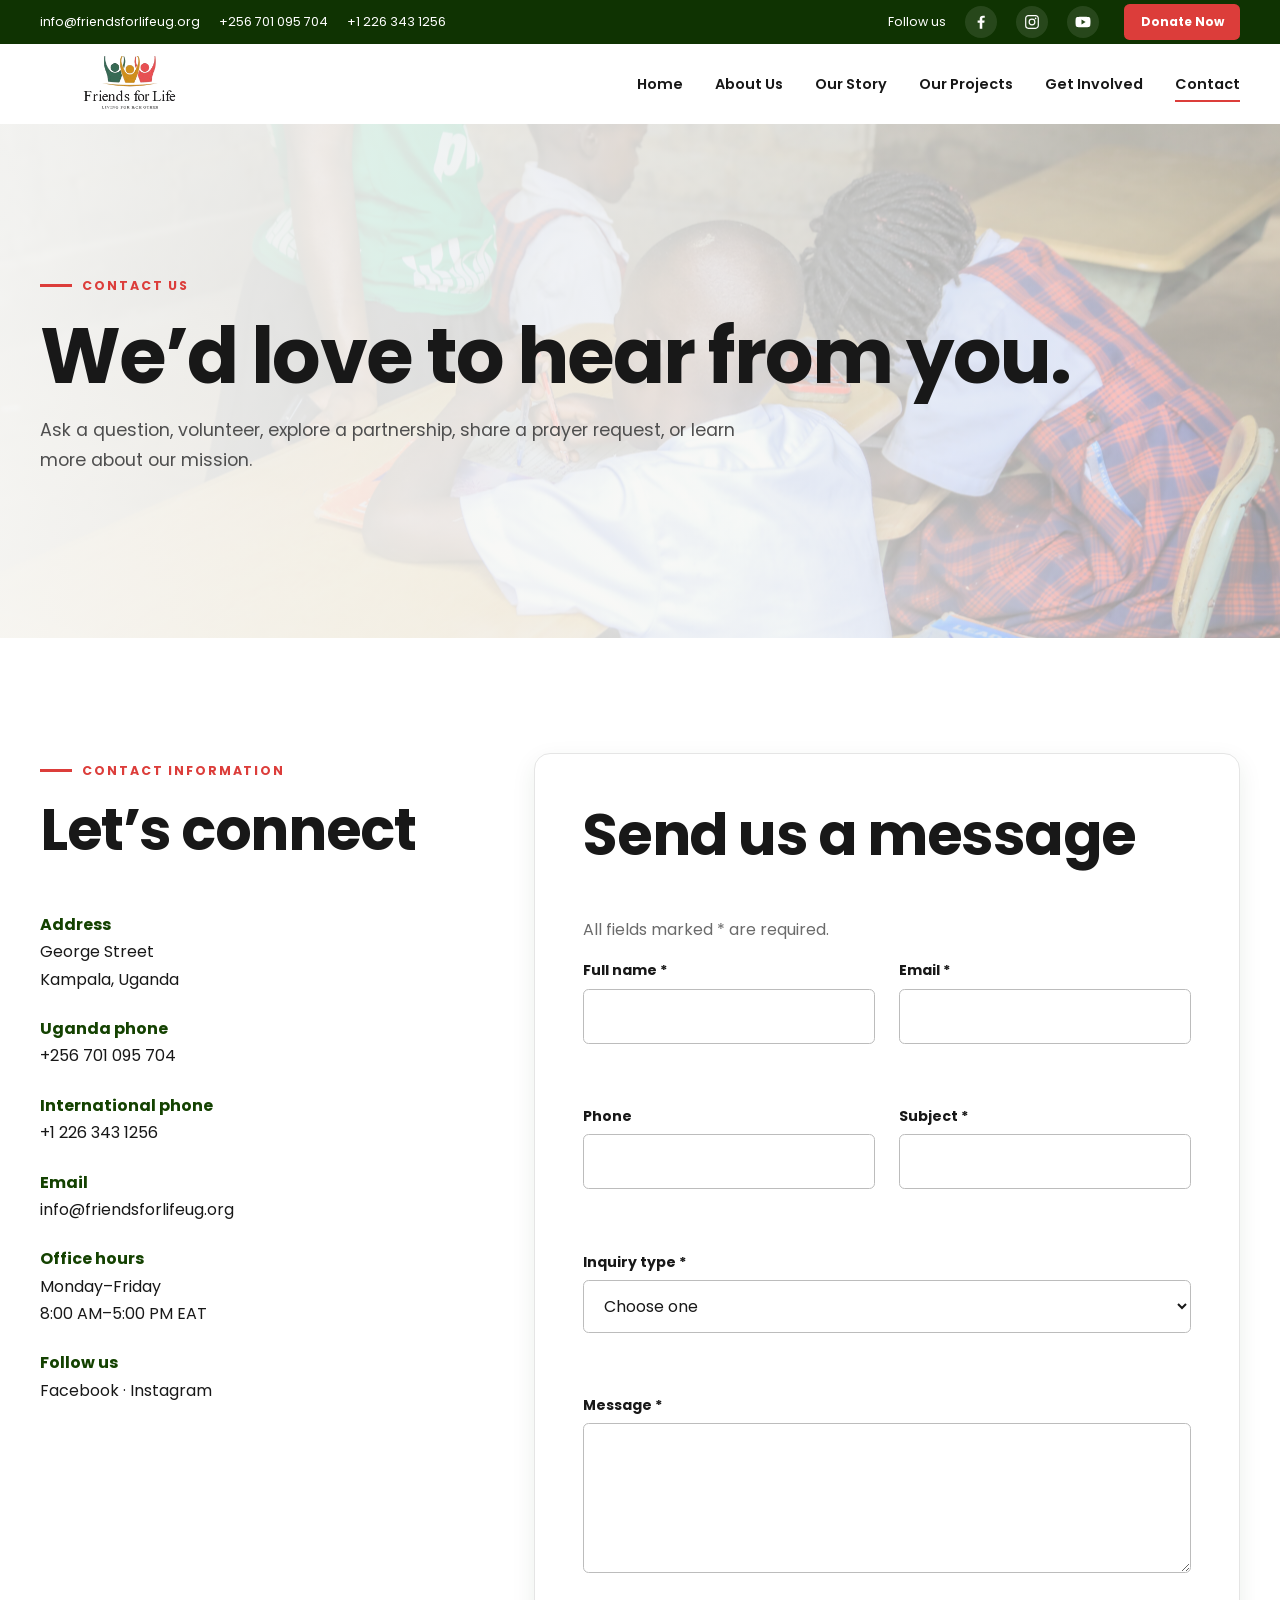
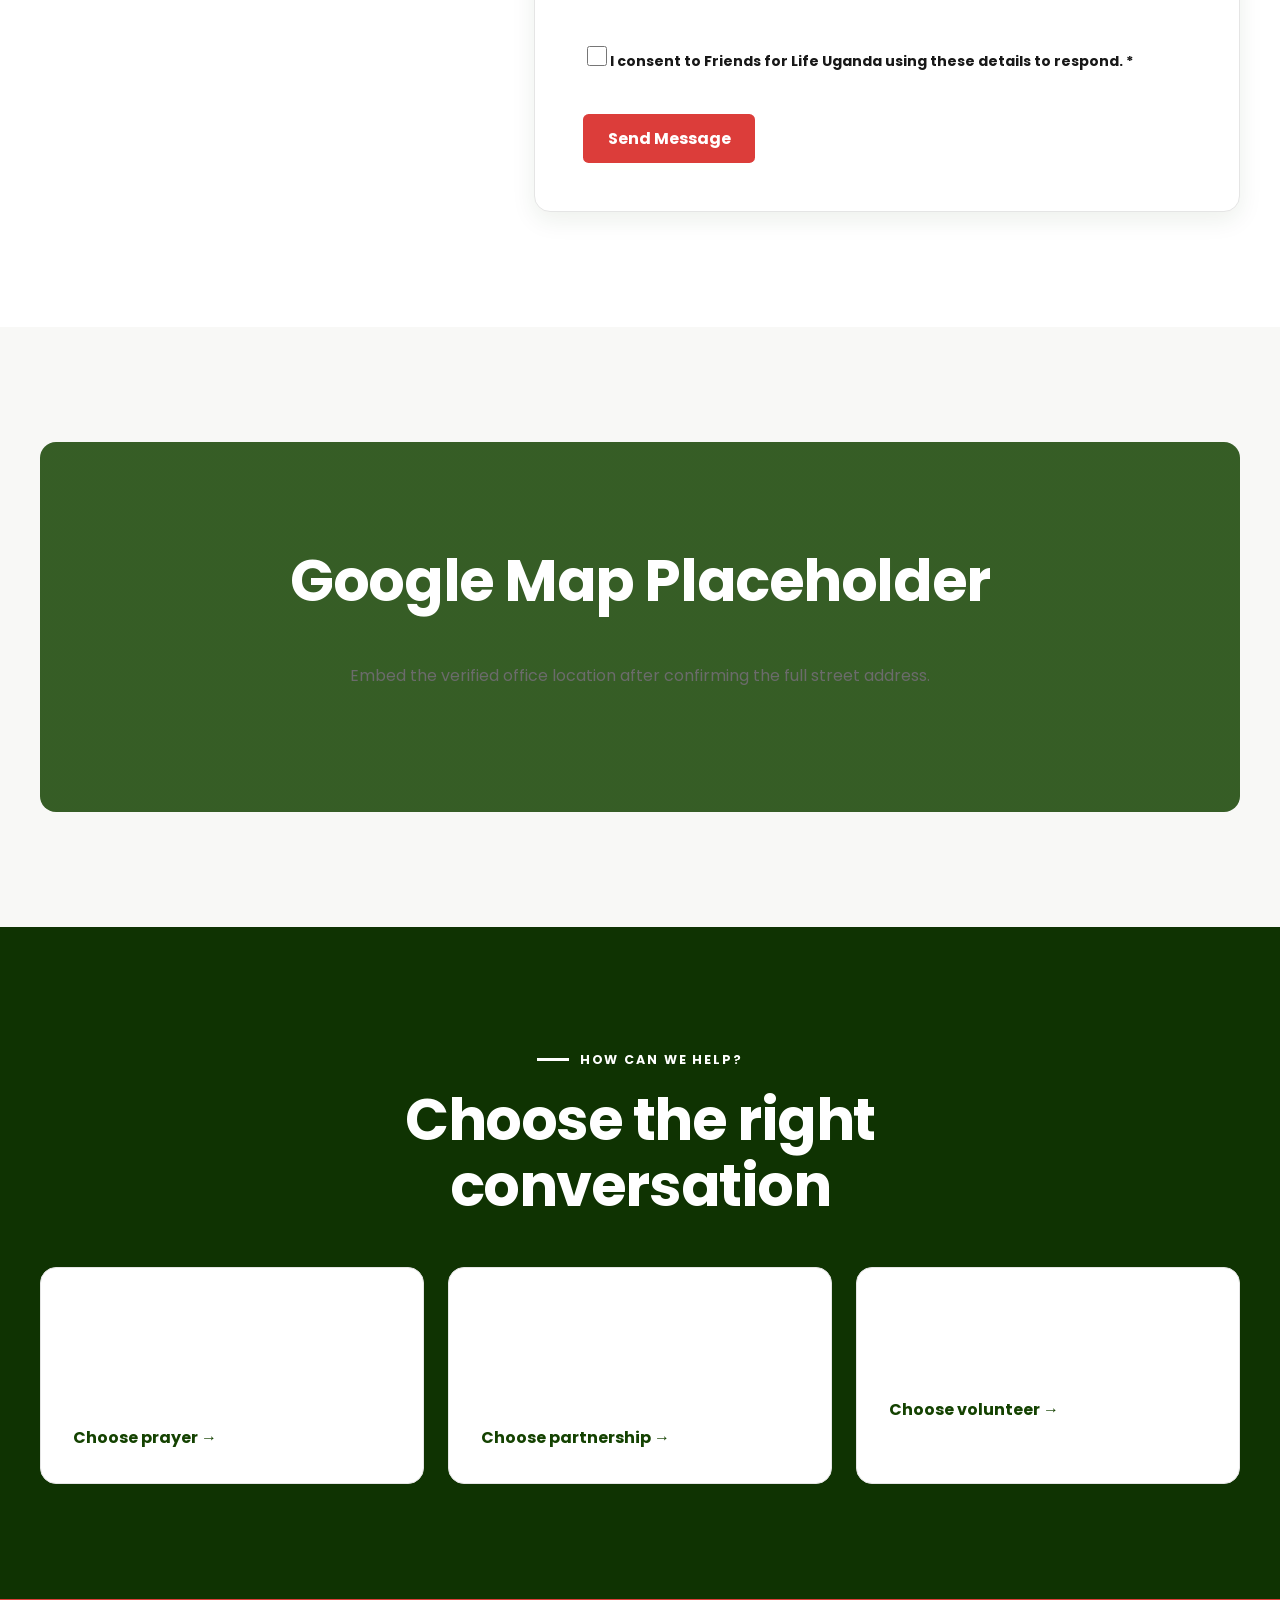
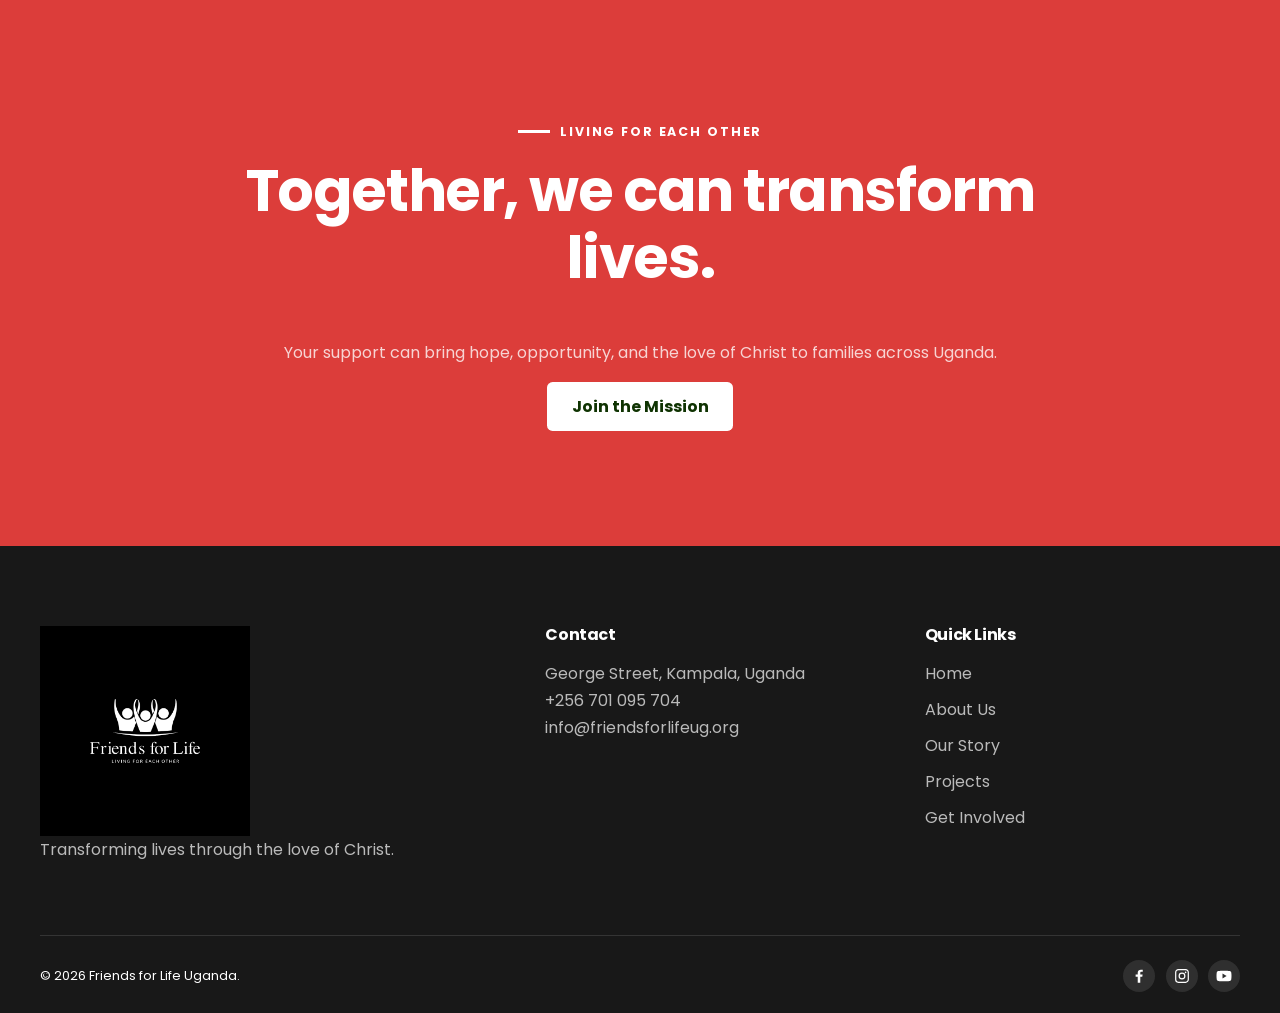
<file: contact.html>
<!doctype html>
<html lang="en">
  <head>
    <meta charset="utf-8" />
    <meta name="viewport" content="width=device-width,initial-scale=1" />
    <meta
      name="description"
      content="Contact Friends for Life Uganda in Kampala about volunteering, partnership, prayer, sponsorship, or giving."
    />
    <title>Contact Us | Friends for Life Uganda</title>
    <link rel="preconnect" href="https://fonts.googleapis.com" />
    <link rel="preconnect" href="https://fonts.gstatic.com" crossorigin />
    <link
      href="https://fonts.googleapis.com/css2?family=Poppins:wght@400;500;600;700;800&display=swap"
      rel="stylesheet"
    />
    <link rel="stylesheet" href="assets/css/variables.css" />
    <link rel="stylesheet" href="assets/css/base.css" />
    <link rel="stylesheet" href="assets/css/components.css" />
    <link rel="stylesheet" href="assets/css/pages.css" />
    <link rel="stylesheet" href="assets/css/responsive.css" />
    <script src="assets/js/navigation.js" defer></script>
    <script src="assets/js/animations.js" defer></script>
    <script src="assets/js/forms.js" defer></script>
    <script src="assets/js/main.js" defer></script>
  </head>
  <body data-page="contact">
    <a class="skip-link" href="#main-content">Skip to main content</a>
    <!-- Header Component -->
    <div class="topbar">
      <div class="container topbar__inner">
        <div class="topbar__contacts">
          <a href="mailto:info@friendsforlifeug.org"
            >info@friendsforlifeug.org</a
          ><a href="tel:+256701095704">+256 701 095 704</a
          ><a href="tel:+12263431256">+1 226 343 1256</a>
        </div>
        <div class="topbar__social">
          <span>Follow us</span
          ><a
            class="social-icon"
            href="https://facebook.com/"
            aria-label="Facebook (placeholder link)"
            ><img
              src="assets/icons/facebook.svg"
              alt=""
              width="18"
              height="18" /></a
          ><a
            class="social-icon"
            href="https://instagram.com/"
            aria-label="Instagram (placeholder link)"
            ><img
              src="assets/icons/instagram.svg"
              alt=""
              width="18"
              height="18" /></a
          ><a
            class="social-icon"
            href="https://youtube.com/"
            aria-label="YouTube (placeholder link)"
            ><img
              src="assets/icons/youtube.svg"
              alt=""
              width="18"
              height="18" /></a
          ><a class="btn btn--red" href="get-involved.html#give">Donate Now</a>
        </div>
      </div>
    </div>
    <header class="site-header">
      <nav class="container nav" aria-label="Primary navigation">
        <a class="logo" href="index.html"
          ><img
            class="logo__image"
            src="assets/images/logo%20ffl.png"
            alt="Friends for Life Uganda" /></a
        ><button
          class="nav-toggle"
          type="button"
          aria-expanded="false"
          aria-controls="primary-menu"
          aria-label="Open menu"
        >
          <span></span><span></span><span></span>
        </button>
        <div class="nav__menu" id="primary-menu">
          <ul class="nav__list">
            <li>
              <a class="nav__link" data-nav="home" href="index.html">Home</a>
            </li>
            <li>
              <a class="nav__link" data-nav="about" href="about.html"
                >About Us</a
              >
            </li>
            <li>
              <a class="nav__link" data-nav="stories" href="our-story.html"
                >Our Story</a
              >
            </li>
            <li>
              <a class="nav__link" data-nav="projects" href="projects.html"
                >Our Projects</a
              >
            </li>
            <li>
              <a
                class="nav__link"
                data-nav="get-involved"
                href="get-involved.html"
                >Get Involved</a
              >
            </li>
            <li>
              <a class="nav__link" data-nav="contact" href="contact.html"
                >Contact</a
              >
            </li>
          </ul>
        </div>
      </nav>
    </header>
    <main id="main-content">
      <section class="page-hero">
        <div class="container">
          <span class="eyebrow">Contact Us</span>
          <h1>We’d love to hear from you.</h1>
          <p>
            Ask a question, volunteer, explore a partnership, share a prayer
            request, or learn more about our mission.
          </p>
        </div>
      </section>
      <section class="section">
        <div class="container grid contact-grid">
          <aside>
            <span class="eyebrow">Contact Information</span>
            <h2>Let’s connect</h2>
            <ul class="contact-list">
              <li>
                <strong>Address</strong>George Street<br />Kampala, Uganda
              </li>
              <li>
                <strong>Uganda phone</strong
                ><a href="tel:+256701095704">+256 701 095 704</a>
              </li>
              <li>
                <strong>International phone</strong
                ><a href="tel:+12263431256">+1 226 343 1256</a>
              </li>
              <li>
                <strong>Email</strong
                ><a href="mailto:info@friendsforlifeug.org"
                  >info@friendsforlifeug.org</a
                >
              </li>
              <li>
                <strong>Office hours</strong>Monday–Friday<br />8:00 AM–5:00 PM
                EAT
              </li>
              <li>
                <strong>Follow us</strong
                ><a href="https://facebook.com/">Facebook</a> ·
                <a href="https://instagram.com/">Instagram</a>
              </li>
            </ul>
          </aside>
          <form class="form" data-validated-form novalidate>
            <h2>Send us a message</h2>
            <p>All fields marked * are required.</p>
            <div class="grid form__grid">
              <div class="form__field">
                <label for="name">Full name *</label
                ><input id="name" name="name" autocomplete="name" required />
                <p class="form__error" data-error-for="name"></p>
              </div>
              <div class="form__field">
                <label for="email">Email *</label
                ><input
                  id="email"
                  name="email"
                  type="email"
                  autocomplete="email"
                  required
                />
                <p class="form__error" data-error-for="email"></p>
              </div>
              <div class="form__field">
                <label for="phone">Phone</label
                ><input id="phone" name="phone" type="tel" autocomplete="tel" />
                <p class="form__error" data-error-for="phone"></p>
              </div>
              <div class="form__field">
                <label for="subject">Subject *</label
                ><input id="subject" name="subject" required />
                <p class="form__error" data-error-for="subject"></p>
              </div>
              <div class="form__field form__field--full">
                <label for="inquiry-type">Inquiry type *</label
                ><select id="inquiry-type" name="type" required>
                  <option value="">Choose one</option>
                  <option value="general">General question</option>
                  <option value="prayer">Prayer request</option>
                  <option value="partnership">Partnership inquiry</option>
                  <option value="volunteer">Volunteer inquiry</option>
                  <option value="donation">Donation or sponsorship</option>
                </select>
                <p class="form__error" data-error-for="inquiry-type"></p>
              </div>
              <div class="form__field form__field--full">
                <label for="message">Message *</label
                ><textarea
                  id="message"
                  name="message"
                  required
                  minlength="10"
                ></textarea>
                <p class="form__error" data-error-for="message"></p>
              </div>
              <div class="form__field form__field--full">
                <label class="form__check" for="consent"
                  ><input
                    id="consent"
                    name="consent"
                    type="checkbox"
                    required
                  /><span
                    >I consent to Friends for Life Uganda using these details to
                    respond. *</span
                  ></label
                >
                <p class="form__error" data-error-for="consent"></p>
              </div>
            </div>
            <button class="btn btn--red" type="submit">Send Message</button>
            <div class="form__status" role="status" tabindex="-1">
              Thank you. Your message passed validation. This prototype does not
              send data; connect a secure WordPress form before launch.
            </div>
          </form>
        </div>
      </section>
      <section class="section section--soft">
        <div class="container">
          <div class="map-placeholder">
            <div>
              <h2>Google Map Placeholder</h2>
              <p>
                Embed the verified office location after confirming the full
                street address.
              </p>
            </div>
          </div>
        </div>
      </section>
      <section class="section section--green">
        <div class="container">
          <div class="section-heading section-heading--center">
            <span class="eyebrow">How Can We Help?</span>
            <h2>Choose the right conversation</h2>
          </div>
          <div class="grid cta-grid">
            <article class="info-card">
              <h3>Prayer Request</h3>
              <p>Share a confidential prayer need with our team.</p>
              <a class="card__link" href="?type=prayer">Choose prayer →</a>
            </article>
            <article class="info-card">
              <h3>Partnership Inquiry</h3>
              <p>Explore church, corporate, or development partnership.</p>
              <a class="card__link" href="?type=partnership"
                >Choose partnership →</a
              >
            </article>
            <article class="info-card">
              <h3>Volunteer Inquiry</h3>
              <p>Tell us how you would like to serve.</p>
              <a class="card__link" href="?type=volunteer"
                >Choose volunteer →</a
              >
            </article>
          </div>
        </div>
      </section>
      <section class="section section--red">
        <div class="container center-cta">
          <span class="eyebrow">Living for Each Other</span>
          <h2>Together, we can transform lives.</h2>
          <p>
            Your support can bring hope, opportunity, and the love of Christ to
            families across Uganda.
          </p>
          <a class="btn btn--white" href="get-involved.html"
            >Join the Mission</a
          >
        </div>
      </section>
    </main>
    <!-- Footer Component -->
    <footer class="footer">
      <div class="container">
        <div class="grid footer__grid">
          <div>
            <a class="logo footer__logo" href="index.html"
              ><img
                class="logo__image footer__logo-image"
                src="assets/images/FFL%20Logo-7.png"
                alt="Friends for Life Uganda"
            /></a>
            <p>Transforming lives through the love of Christ.</p>
          </div>
          <div>
            <h3>Contact</h3>
            <p>
              George Street, Kampala, Uganda<br /><a href="tel:+256701095704"
                >+256 701 095 704</a
              ><br /><a href="mailto:info@friendsforlifeug.org"
                >info@friendsforlifeug.org</a
              >
            </p>
          </div>
          <div>
            <h3>Quick Links</h3>
            <ul class="footer__links">
              <li><a href="index.html">Home</a></li>
              <li><a href="about.html">About Us</a></li>
              <li><a href="our-story.html">Our Story</a></li>
              <li><a href="projects.html">Projects</a></li>
              <li><a href="get-involved.html">Get Involved</a></li>
            </ul>
          </div>
        </div>
        <div class="footer__bottom">
          <span
            >© <span data-current-year></span> Friends for Life Uganda.</span
          >
          <div class="footer__social" aria-label="Social media links">
            <a
              class="social-icon"
              href="https://facebook.com/"
              aria-label="Facebook (placeholder link)"
              ><img
                src="assets/icons/facebook.svg"
                alt=""
                width="18"
                height="18"
            /></a>
            <a
              class="social-icon"
              href="https://instagram.com/"
              aria-label="Instagram (placeholder link)"
              ><img
                src="assets/icons/instagram.svg"
                alt=""
                width="18"
                height="18"
            /></a>
            <a
              class="social-icon"
              href="https://youtube.com/"
              aria-label="YouTube (placeholder link)"
              ><img
                src="assets/icons/youtube.svg"
                alt=""
                width="18"
                height="18"
            /></a>
          </div>
        </div>
      </div>
    </footer>
    <button class="back-to-top" type="button" aria-label="Back to top">
      ↑
    </button>
  </body>
</html>
</file>
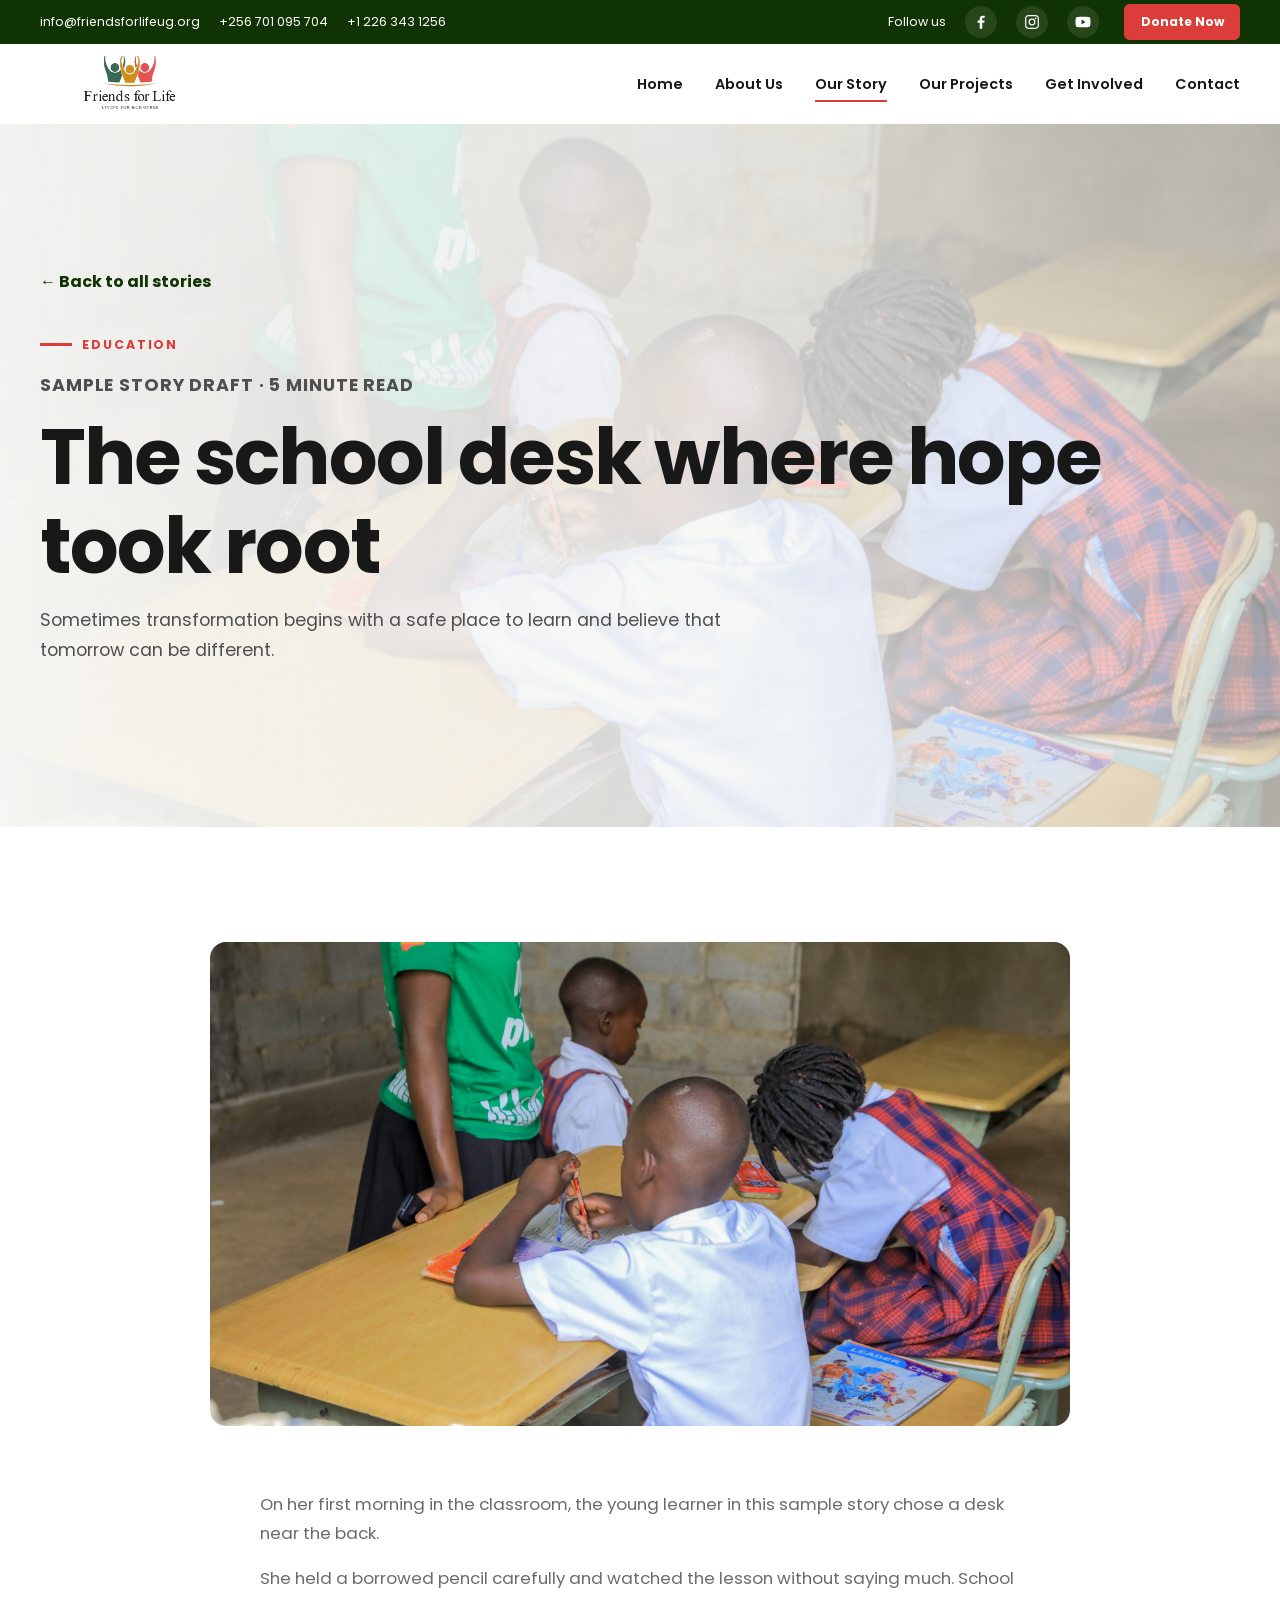
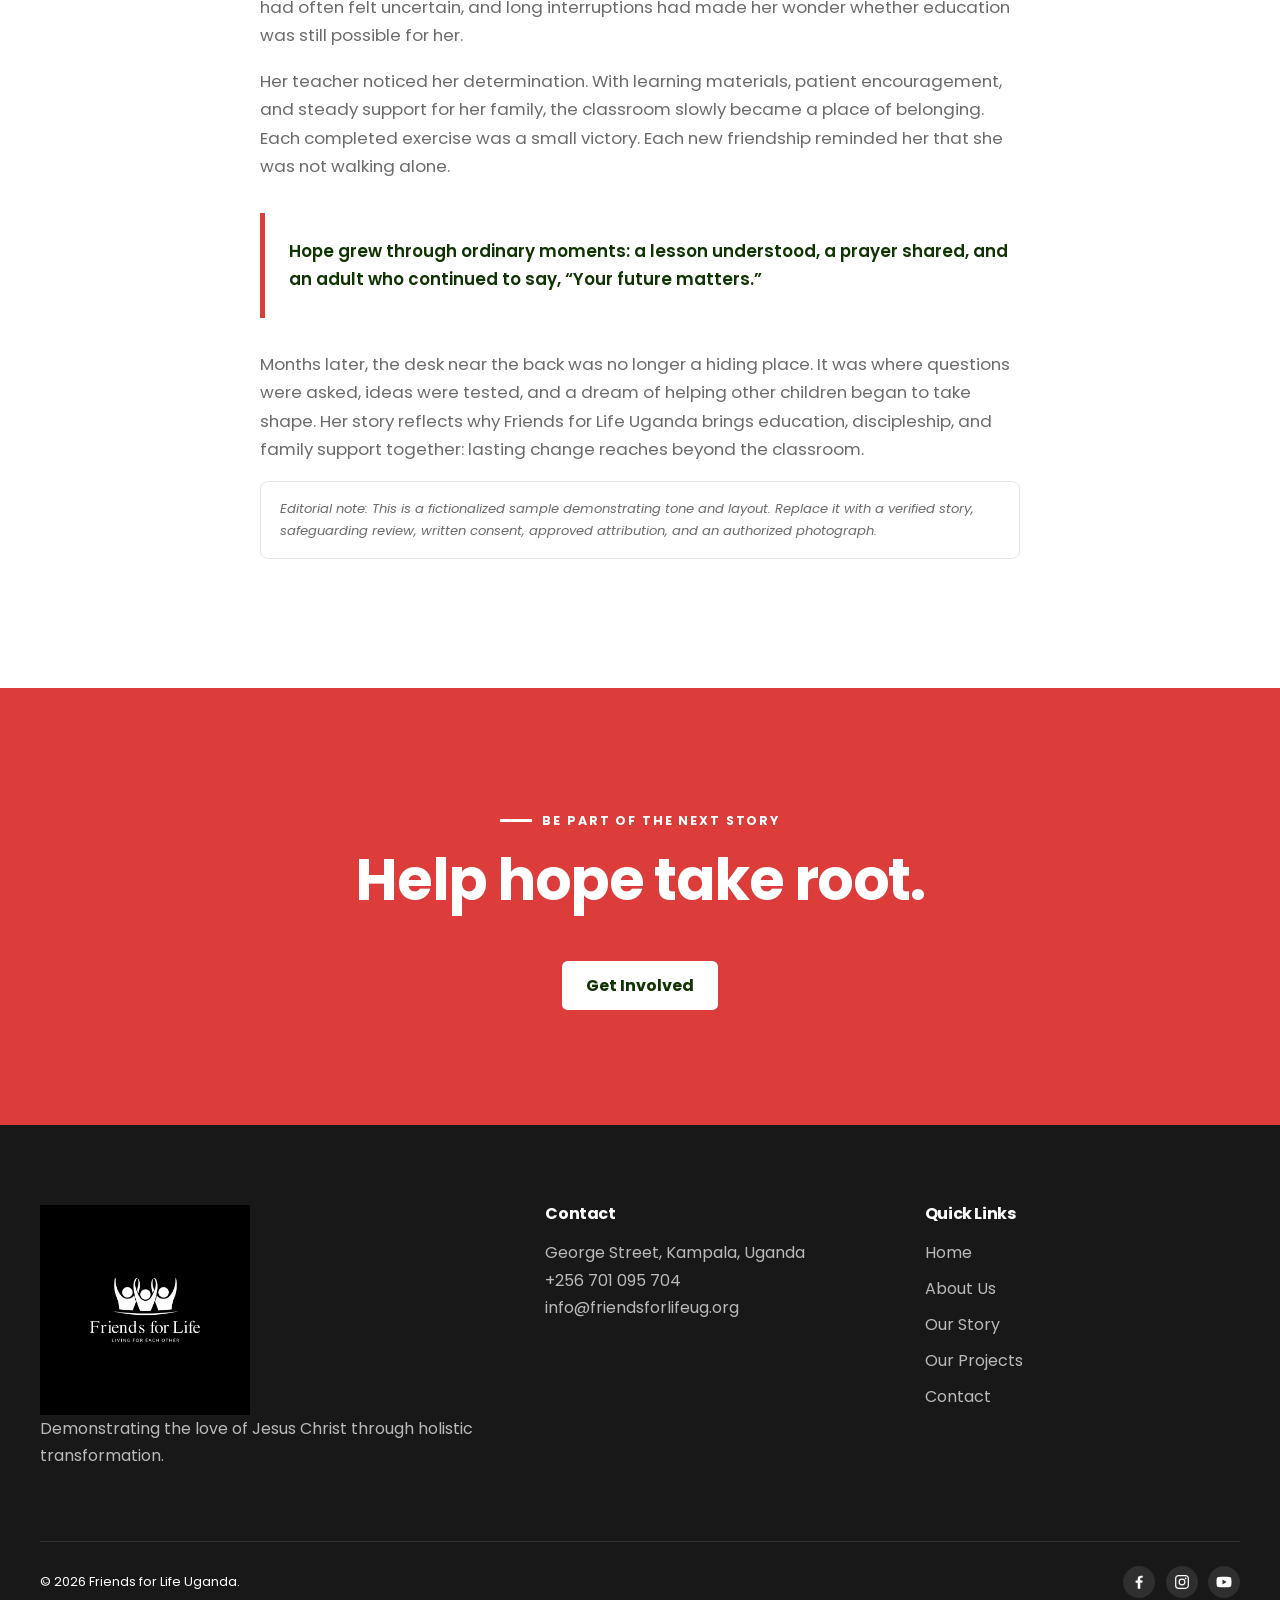
<file: story-school-desk.html>
<!doctype html>
<html lang="en">
  <head>
    <meta charset="utf-8" />
    <meta name="viewport" content="width=device-width,initial-scale=1" />
    <meta
      name="description"
      content="A sample Friends for Life Uganda story about education, encouragement, and hope."
    />
    <title>
      The School Desk Where Hope Took Root | Friends for Life Uganda
    </title>
    <link rel="preconnect" href="https://fonts.googleapis.com" />
    <link rel="preconnect" href="https://fonts.gstatic.com" crossorigin />
    <link
      href="https://fonts.googleapis.com/css2?family=Poppins:wght@400;500;600;700;800&display=swap"
      rel="stylesheet"
    />
    <link rel="stylesheet" href="assets/css/variables.css" />
    <link rel="stylesheet" href="assets/css/base.css" />
    <link rel="stylesheet" href="assets/css/components.css" />
    <link rel="stylesheet" href="assets/css/pages.css" />
    <link rel="stylesheet" href="assets/css/responsive.css" />
    <script src="assets/js/navigation.js" defer></script>
    <script src="assets/js/animations.js" defer></script>
    <script src="assets/js/main.js" defer></script>
  </head>
  <body data-page="stories">
    <a class="skip-link" href="#main-content">Skip to main content</a>
    <!-- Header Component -->
    <div class="topbar">
      <div class="container topbar__inner">
        <div class="topbar__contacts">
          <a href="mailto:info@friendsforlifeug.org"
            >info@friendsforlifeug.org</a
          ><a href="tel:+256701095704">+256 701 095 704</a
          ><a href="tel:+12263431256">+1 226 343 1256</a>
        </div>
        <div class="topbar__social">
          <span>Follow us</span
          ><a
            class="social-icon"
            href="https://facebook.com/"
            aria-label="Facebook (placeholder link)"
            ><img
              src="assets/icons/facebook.svg"
              alt=""
              width="18"
              height="18" /></a
          ><a
            class="social-icon"
            href="https://instagram.com/"
            aria-label="Instagram (placeholder link)"
            ><img
              src="assets/icons/instagram.svg"
              alt=""
              width="18"
              height="18" /></a
          ><a
            class="social-icon"
            href="https://youtube.com/"
            aria-label="YouTube (placeholder link)"
            ><img
              src="assets/icons/youtube.svg"
              alt=""
              width="18"
              height="18" /></a
          ><a class="btn btn--red" href="get-involved.html#give">Donate Now</a>
        </div>
      </div>
    </div>
    <header class="site-header">
      <nav class="container nav" aria-label="Primary navigation">
        <a class="logo" href="index.html"
          ><img
            class="logo__image"
            src="assets/images/logo%20ffl.png"
            alt="Friends for Life Uganda" /></a
        ><button
          class="nav-toggle"
          type="button"
          aria-expanded="false"
          aria-controls="primary-menu"
          aria-label="Open menu"
        >
          <span></span><span></span><span></span>
        </button>
        <div class="nav__menu" id="primary-menu">
          <ul class="nav__list">
            <li>
              <a class="nav__link" data-nav="home" href="index.html">Home</a>
            </li>
            <li>
              <a class="nav__link" data-nav="about" href="about.html"
                >About Us</a
              >
            </li>
            <li>
              <a class="nav__link" data-nav="stories" href="our-story.html"
                >Our Story</a
              >
            </li>
            <li>
              <a class="nav__link" data-nav="projects" href="projects.html"
                >Our Projects</a
              >
            </li>
            <li>
              <a
                class="nav__link"
                data-nav="get-involved"
                href="get-involved.html"
                >Get Involved</a
              >
            </li>
            <li>
              <a class="nav__link" data-nav="contact" href="contact.html"
                >Contact</a
              >
            </li>
          </ul>
        </div>
      </nav>
    </header>
    <main id="main-content">
      <article>
        <header class="page-hero story-post-hero">
          <div class="container">
            <a class="story-post-hero__back" href="our-story.html"
              >← Back to all stories</a
            ><span class="eyebrow">Education</span>
            <p class="blog-card__meta">Sample story draft · 5 minute read</p>
            <h1>The school desk where hope took root</h1>
            <p>
              Sometimes transformation begins with a safe place to learn and
              believe that tomorrow can be different.
            </p>
          </div>
        </header>
        <div class="section">
          <div class="container story-post">
            <img
              class="story-post__image"
              src="assets/images/hero%20sample.jpg"
              alt="Children learning together in a classroom"
              width="1920"
              height="1280"
            />
            <div class="story-article__body">
              <p class="lead">
                On her first morning in the classroom, the young learner in this
                sample story chose a desk near the back.
              </p>
              <p>
                She held a borrowed pencil carefully and watched the lesson
                without saying much. School had often felt uncertain, and long
                interruptions had made her wonder whether education was still
                possible for her.
              </p>
              <p>
                Her teacher noticed her determination. With learning materials,
                patient encouragement, and steady support for her family, the
                classroom slowly became a place of belonging. Each completed
                exercise was a small victory. Each new friendship reminded her
                that she was not walking alone.
              </p>
              <blockquote>
                Hope grew through ordinary moments: a lesson understood, a
                prayer shared, and an adult who continued to say, “Your future
                matters.”
              </blockquote>
              <p>
                Months later, the desk near the back was no longer a hiding
                place. It was where questions were asked, ideas were tested, and
                a dream of helping other children began to take shape. Her story
                reflects why Friends for Life Uganda brings education,
                discipleship, and family support together: lasting change
                reaches beyond the classroom.
              </p>
              <p class="story-article__notice">
                Editorial note: This is a fictionalized sample demonstrating
                tone and layout. Replace it with a verified story, safeguarding
                review, written consent, approved attribution, and an authorized
                photograph.
              </p>
            </div>
          </div>
        </div>
      </article>
      <section class="section section--red">
        <div class="container center-cta">
          <span class="eyebrow">Be Part of the Next Story</span>
          <h2>Help hope take root.</h2>
          <a class="btn btn--white" href="get-involved.html">Get Involved</a>
        </div>
      </section>
    </main>
    <!-- Footer Component -->
    <footer class="footer">
      <div class="container">
        <div class="grid footer__grid">
          <div>
            <a class="logo footer__logo" href="index.html"
              ><img
                class="logo__image footer__logo-image"
                src="assets/images/FFL%20Logo-7.png"
                alt="Friends for Life Uganda"
            /></a>
            <p>
              Demonstrating the love of Jesus Christ through holistic
              transformation.
            </p>
          </div>
          <div>
            <h3>Contact</h3>
            <p>
              George Street, Kampala, Uganda<br /><a href="tel:+256701095704"
                >+256 701 095 704</a
              ><br /><a href="mailto:info@friendsforlifeug.org"
                >info@friendsforlifeug.org</a
              >
            </p>
          </div>
          <div>
            <h3>Quick Links</h3>
            <ul class="footer__links">
              <li><a href="index.html">Home</a></li>
              <li><a href="about.html">About Us</a></li>
              <li><a href="our-story.html">Our Story</a></li>
              <li><a href="projects.html">Our Projects</a></li>
              <li><a href="contact.html">Contact</a></li>
            </ul>
          </div>
        </div>
        <div class="footer__bottom">
          <span
            >© <span data-current-year></span> Friends for Life Uganda.</span
          >
          <div class="footer__social" aria-label="Social media links">
            <a
              class="social-icon"
              href="https://facebook.com/"
              aria-label="Facebook"
              ><img
                src="assets/icons/facebook.svg"
                alt=""
                width="18"
                height="18" /></a
            ><a
              class="social-icon"
              href="https://instagram.com/"
              aria-label="Instagram"
              ><img
                src="assets/icons/instagram.svg"
                alt=""
                width="18"
                height="18" /></a
            ><a
              class="social-icon"
              href="https://youtube.com/"
              aria-label="YouTube"
              ><img
                src="assets/icons/youtube.svg"
                alt=""
                width="18"
                height="18"
            /></a>
          </div>
        </div>
      </div>
    </footer>
    <button class="back-to-top" type="button" aria-label="Back to top">
      ↑
    </button>
  </body>
</html>
</file>
<file: assets/css/variables.css>
:root {
  --green: #144201;
  --green-dark: #0f3302;
  --red: #dc3d3a;
  --red-dark: #c72f2c;
  --charcoal: #181818;
  --charcoal-soft: #202020;
  --white: #fff;
  --gray-50: #f8f8f6;
  --gray-500: #6b6b6b;
  --border: #e5e5e5;
  --shadow-sm: 0 8px 24px rgb(20 66 1 / 8%);
  --shadow-lg: 0 20px 60px rgb(0 0 0 / 16%);
  --radius-sm: 0.5rem;
  --radius: 1rem;
  --radius-lg: 1.5rem;
  --container: 1200px;
  --header-height: 80px;
  --transition: 220ms ease;
}
</file>
<file: assets/css/base.css>
*,
*::before,
*::after {
  box-sizing: border-box;
}
html {
  scroll-behavior: smooth;
  scroll-padding-top: 8.5rem;
}
body {
  margin: 0;
  color: var(--charcoal);
  background: var(--white);
  font-family: "Poppins", Arial, sans-serif;
  font-size: 1rem;
  line-height: 1.7;
  overflow-x: hidden;
}
body.nav-open {
  overflow: hidden;
}
img {
  display: block;
  max-width: 100%;
  height: auto;
}
a {
  color: inherit;
  text-decoration: none;
}
button,
input,
select,
textarea {
  font: inherit;
}
button {
  cursor: pointer;
}
h1,
h2,
h3,
h4,
p {
  margin-top: 0;
}
h1,
h2,
h3,
h4 {
  line-height: 1.15;
  letter-spacing: -0.025em;
}
h1 {
  font-size: clamp(2.8rem, 7vw, 5.8rem);
}
h2 {
  font-size: clamp(2rem, 4.5vw, 3.7rem);
}
h3 {
  font-size: clamp(1.25rem, 2vw, 1.55rem);
}
p {
  color: var(--gray-500);
}
:focus-visible {
  outline: 3px solid #ffbd36;
  outline-offset: 4px;
}
.container {
  width: min(calc(100% - 2rem), var(--container));
  margin-inline: auto;
}
.section {
  padding: clamp(4.5rem, 9vw, 8rem) 0;
}
.section--soft {
  background: var(--gray-50);
}
.section--dark {
  color: var(--white);
  background: var(--charcoal);
}
.section--green {
  color: var(--white);
  background: var(--green-dark);
}
.section--red {
  color: var(--white);
  background: var(--red);
}
.section--dark p,
.section--green p,
.section--red p {
  color: rgb(255 255 255 / 78%);
}
.skip-link {
  position: fixed;
  z-index: 9999;
  top: 1rem;
  left: 1rem;
  padding: 0.8rem 1rem;
  background: var(--white);
  color: var(--green);
  transform: translateY(-180%);
}
.skip-link:focus {
  transform: none;
}
.eyebrow {
  display: inline-flex;
  align-items: center;
  gap: 0.65rem;
  margin-bottom: 1rem;
  color: var(--red);
  font-size: 0.78rem;
  font-weight: 700;
  letter-spacing: 0.15em;
  text-transform: uppercase;
}
.eyebrow::before {
  width: 2rem;
  height: 3px;
  background: currentColor;
  content: "";
}
.section--green .eyebrow,
.section--dark .eyebrow,
.section--red .eyebrow {
  color: var(--white);
}
.section-heading {
  max-width: 740px;
  margin-bottom: 3rem;
}
.section-heading--center {
  margin-inline: auto;
  text-align: center;
}
.section-heading--center .eyebrow {
  justify-content: center;
}
.lead {
  font-size: clamp(1.05rem, 1.8vw, 1.25rem);
}
.small-note {
  font-size: 0.78rem;
  font-style: italic;
  opacity: 0.82;
}
.grid {
  display: grid;
  gap: 1.5rem;
}
.two-col {
  display: grid;
  align-items: center;
  gap: clamp(2.5rem, 7vw, 6rem);
}
.sr-only {
  position: absolute;
  width: 1px;
  height: 1px;
  padding: 0;
  margin: -1px;
  overflow: hidden;
  clip: rect(0, 0, 0, 0);
  white-space: nowrap;
  border: 0;
}
.reveal {
  opacity: 0;
  transform: translateY(24px);
  transition:
    opacity 0.7s ease,
    transform 0.7s ease;
}
.reveal.is-visible {
  opacity: 1;
  transform: none;
}
@media (prefers-reduced-motion: reduce) {
  html {
    scroll-behavior: auto;
  }
  *,
  *::before,
  *::after {
    scroll-behavior: auto !important;
    animation-duration: 0.01ms !important;
    transition-duration: 0.01ms !important;
  }
  .reveal {
    opacity: 1;
    transform: none;
  }
}
</file>
<file: assets/css/components.css>
.topbar {
  position: relative;
  z-index: 102;
  background: var(--green-dark);
  color: var(--white);
  font-size: 0.78rem;
}
.topbar__inner {
  min-height: 42px;
  display: flex;
  align-items: center;
  justify-content: space-between;
  gap: 1rem;
}
.topbar__contacts,
.topbar__social {
  display: flex;
  align-items: center;
  gap: 1.2rem;
}
.topbar a:hover {
  text-decoration: underline;
}
.topbar .btn {
  min-height: 36px;
  margin: 0.25rem 0 0.25rem 0.35rem;
  padding: 0.45rem 0.9rem;
  font-size: 0.75rem;
}
.social-icon {
  width: 32px;
  height: 32px;
  display: grid;
  place-items: center;
  border-radius: 50%;
  background: rgb(255 255 255 / 10%);
  transition:
    background var(--transition),
    transform var(--transition);
}
.social-icon img {
  width: 18px;
  height: 18px;
}
.social-icon:hover {
  background: var(--red);
  transform: translateY(-2px);
}
.topbar .social-icon:hover {
  text-decoration: none;
}
.site-header {
  position: sticky;
  z-index: 100;
  top: 0;
  background: var(--white);
  transition: box-shadow var(--transition);
}
.site-header.is-scrolled {
  box-shadow: 0 8px 25px rgb(0 0 0 / 10%);
}
.nav {
  min-height: var(--header-height);
  display: flex;
  align-items: center;
  justify-content: space-between;
  gap: 2rem;
}
.logo {
  display: flex;
  align-items: center;
  gap: 0.7rem;
  color: var(--green-dark);
  font-weight: 800;
  line-height: 1.1;
}
.logo__image {
  width: 175px;
  max-height: 64px;
  object-fit: contain;
}
.logo__mark {
  width: 48px;
  aspect-ratio: 1;
  display: grid;
  place-items: center;
  border-radius: 50% 50% 48% 52%;
  background: var(--green);
  color: var(--white);
  font-size: 0.85rem;
}
.logo__text small {
  display: block;
  color: var(--red);
  font-size: 0.62rem;
  font-weight: 700;
  letter-spacing: 0.08em;
  text-transform: uppercase;
}
.nav__list {
  display: flex;
  align-items: center;
  gap: clamp(1rem, 2.5vw, 2rem);
  margin: 0;
  padding: 0;
  list-style: none;
}
.nav__link {
  position: relative;
  padding: 0.7rem 0;
  font-size: 0.9rem;
  font-weight: 600;
}
.nav__link::after {
  position: absolute;
  right: 0;
  bottom: 0.25rem;
  left: 0;
  height: 2px;
  background: var(--red);
  content: "";
  transform: scaleX(0);
  transition: transform var(--transition);
}
.nav__link:hover::after,
.nav__link[aria-current="page"]::after {
  transform: scaleX(1);
}
.nav-toggle {
  display: none;
  width: 48px;
  height: 48px;
  border: 0;
  background: transparent;
}
.nav-toggle span {
  display: block;
  width: 24px;
  height: 2px;
  margin: 5px auto;
  background: var(--charcoal);
  transition:
    transform var(--transition),
    opacity var(--transition);
}
.btn {
  min-height: 48px;
  display: inline-flex;
  align-items: center;
  justify-content: center;
  gap: 0.55rem;
  padding: 0.8rem 1.4rem;
  border: 2px solid transparent;
  border-radius: 0.35rem;
  background: var(--green);
  color: var(--white);
  font-weight: 700;
  line-height: 1.2;
  transition:
    transform var(--transition),
    background var(--transition),
    color var(--transition),
    border-color var(--transition);
}
.btn:hover {
  transform: translateY(-2px);
  background: var(--green-dark);
}
.btn--red {
  background: var(--red);
}
.btn--red:hover {
  background: var(--red-dark);
}
.btn--white {
  background: var(--white);
  color: var(--green-dark);
}
.btn--white:hover {
  background: var(--gray-50);
}
.btn--outline {
  border-color: var(--white);
  background: transparent;
}
.btn--outline:hover {
  background: var(--white);
  color: var(--green);
}
.btn-group {
  display: flex;
  flex-wrap: wrap;
  gap: 0.8rem;
}
.hero {
  min-height: 700px;
  display: flex;
  align-items: center;
  position: relative;
  color: var(--charcoal);
  background:
    linear-gradient(
      90deg,
      rgb(248 248 246 / 97%),
      rgb(248 248 246 / 84%),
      rgb(248 248 246 / 48%)
    ),
    url("../images/hero sample.jpg") center/cover;
}
.hero__content {
  position: relative;
  max-width: 800px;
  padding: 7rem 0;
}
.hero h1 {
  margin-bottom: 0.5rem;
}
.hero h2 {
  font-size: clamp(1.5rem, 3vw, 2.5rem);
  font-weight: 500;
}
.hero p {
  max-width: 720px;
  color: #4f4f4f;
  font-size: 1.06rem;
}
.hero .btn--outline {
  border-color: var(--green-dark);
  color: var(--green-dark);
}
.hero .btn--outline:hover {
  background: var(--green-dark);
  color: var(--white);
}
.page-hero {
  padding: clamp(6rem, 12vw, 9rem) 0;
  color: var(--charcoal);
  background:
    linear-gradient(
      90deg,
      rgb(248 248 246 / 97%),
      rgb(248 248 246 / 84%),
      rgb(248 248 246 / 60%)
    ),
    url("../images/hero sample.jpg") center/cover;
}
.page-hero h1 {
  margin-bottom: 1rem;
  font-size: clamp(2.8rem, 6vw, 5rem);
}
.page-hero p {
  max-width: 700px;
  color: #4f4f4f;
  font-size: 1.1rem;
}
.image-accent {
  position: relative;
}
.image-accent::after {
  position: absolute;
  z-index: -1;
  right: -1rem;
  bottom: -1rem;
  width: 42%;
  height: 52%;
  background: var(--red);
  content: "";
  border-radius: var(--radius);
}
.image-accent img,
.feature-image {
  width: 100%;
  min-height: 460px;
  object-fit: cover;
  border-radius: var(--radius);
}
.project-grid {
  grid-template-columns: repeat(3, 1fr);
}
.card {
  overflow: hidden;
  border: 1px solid var(--border);
  border-radius: var(--radius);
  background: var(--white);
  box-shadow: var(--shadow-sm);
  transition:
    transform var(--transition),
    box-shadow var(--transition);
}
.card:hover {
  transform: translateY(-7px);
  box-shadow: var(--shadow-lg);
}
.card__image {
  width: 100%;
  aspect-ratio: 4/3;
  object-fit: cover;
}
.card__body {
  padding: 1.7rem;
}
.card__number {
  display: block;
  margin-bottom: 0.8rem;
  color: var(--red);
  font-weight: 800;
}
.card__link {
  color: var(--green);
  font-weight: 700;
}
.card__link:hover {
  text-decoration: underline;
}
.impact {
  position: relative;
  background:
    linear-gradient(rgb(24 24 24 / 92%), rgb(24 24 24 / 92%)),
    url("https://placehold.co/1600x800?text=Impact+Background") center/cover
      fixed;
}
.stats {
  grid-template-columns: repeat(4, 1fr);
  margin-top: 3rem;
}
.stat {
  text-align: center;
}
.stat__number {
  display: block;
  color: var(--white);
  font-size: clamp(2.5rem, 5vw, 4.4rem);
  font-weight: 800;
  line-height: 1;
}
.stat__label {
  color: rgb(255 255 255 / 72%);
  font-size: 0.9rem;
}
.targets__grid {
  grid-template-columns: repeat(4, minmax(0, 1fr));
  margin-inline: auto;
}
.target-stat {
  position: relative;
  padding: clamp(2rem, 5vw, 3.5rem);
  overflow: hidden;
  border: 1px solid var(--border);
  border-radius: var(--radius);
  background: var(--white);
  box-shadow: var(--shadow-sm);
  text-align: center;
}
.target-stat::before {
  position: absolute;
  top: 0;
  right: 0;
  left: 0;
  height: 5px;
  background: var(--green);
  content: "";
}
.target-stat__number {
  display: block;
  margin-bottom: 0.75rem;
  color: var(--red);
  font-size: clamp(3rem, 7vw, 5rem);
  font-weight: 800;
  line-height: 1;
  letter-spacing: -0.04em;
}
.target-stat h3 {
  margin-bottom: 1rem;
  color: var(--green-dark);
}
.targets__note {
  max-width: 760px;
  margin: 2rem auto 0;
  text-align: center;
}
.approach-grid {
  grid-template-columns: repeat(4, 1fr);
}
.approach-card {
  padding: 2rem;
  border-top: 4px solid var(--red);
  background: var(--white);
  box-shadow: var(--shadow-sm);
}
.approach-card__icon {
  width: 52px;
  height: 52px;
  display: grid;
  place-items: center;
  margin-bottom: 1.3rem;
  border-radius: 50%;
  background: rgb(20 66 1 / 9%);
  color: var(--green);
  font-weight: 800;
}
.story {
  display: grid;
  grid-template-columns: 1fr 1fr;
  min-height: 560px;
}
.story__content {
  display: flex;
  align-items: center;
  padding: clamp(3rem, 7vw, 7rem);
}
.story__image {
  width: 100%;
  height: 100%;
  min-height: 420px;
  object-fit: cover;
}
.quote {
  font-size: clamp(1.25rem, 2.5vw, 1.8rem);
  color: var(--white);
  font-weight: 500;
}
.attribution {
  color: rgb(255 255 255 / 70%);
}
.involve-grid {
  grid-template-columns: repeat(3, 1fr);
}
.involve-card {
  min-height: 390px;
  display: flex;
  flex-direction: column;
  align-items: flex-start;
  padding: clamp(2rem, 4vw, 3rem);
  color: var(--white);
  border-radius: var(--radius);
}
.involve-card:nth-child(1) {
  background: var(--green);
}
.involve-card:nth-child(2) {
  background: var(--charcoal);
}
.involve-card:nth-child(3) {
  background: var(--red);
}
.involve-card p {
  color: rgb(255 255 255 / 78%);
}
.involve-card .btn {
  margin-top: auto;
}
.center-cta {
  max-width: 800px;
  margin: auto;
  text-align: center;
}
.center-cta .btn-group {
  justify-content: center;
}
.footer {
  padding: 5rem 0 1.3rem;
  background: var(--charcoal);
  color: var(--white);
}
.footer__grid {
  grid-template-columns: 1.4fr 1fr 1fr;
  gap: 4rem;
}
.footer p,
.footer a {
  color: rgb(255 255 255 / 70%);
}
.footer .footer__logo {
  width: 210px;
  height: auto;
  padding: 0;
  overflow: visible;
}
.footer .footer__logo .footer__logo-image {
  width: 210px;
  height: auto;
  max-height: none;
  object-fit: contain;
  transform: none;
}
.footer h3 {
  font-size: 1rem;
}
.footer__links {
  margin: 0;
  padding: 0;
  list-style: none;
}
.footer__links li {
  margin: 0.55rem 0;
}
.footer a:hover {
  color: var(--white);
}
.footer__bottom {
  display: flex;
  justify-content: space-between;
  align-items: center;
  gap: 1rem;
  margin-top: 3.5rem;
  padding-top: 1.5rem;
  border-top: 1px solid rgb(255 255 255 / 12%);
  font-size: 0.8rem;
}
.footer__social,
.footer__actions {
  display: flex;
  align-items: center;
  gap: 0.65rem;
}
.footer__social .social-icon {
  color: var(--white);
  background: rgb(255 255 255 / 10%);
}
.footer__social .social-icon:hover {
  background: var(--red);
}
.back-to-top {
  position: fixed;
  z-index: 90;
  right: 1.2rem;
  bottom: 1.2rem;
  width: 48px;
  height: 48px;
  border: 0;
  border-radius: 50%;
  background: var(--red);
  color: var(--white);
  box-shadow: var(--shadow-lg);
  opacity: 0;
  pointer-events: none;
  transform: translateY(10px);
  transition: all var(--transition);
}
.back-to-top.is-visible {
  opacity: 1;
  pointer-events: auto;
  transform: none;
}
.values-grid,
.leadership-grid,
.gallery-grid,
.cta-grid {
  grid-template-columns: repeat(3, 1fr);
}
.value-card,
.info-card {
  padding: 2rem;
  border: 1px solid var(--border);
  border-radius: var(--radius);
  background: var(--white);
}
.value-card h3::before {
  display: block;
  width: 2rem;
  height: 4px;
  margin-bottom: 1rem;
  background: var(--red);
  content: "";
}
.gallery-grid img {
  width: 100%;
  aspect-ratio: 4/3;
  object-fit: cover;
  border-radius: var(--radius-sm);
}
.contact-grid {
  grid-template-columns: 0.8fr 1.2fr;
  align-items: start;
}
.contact-list {
  margin: 0;
  padding: 0;
  list-style: none;
}
.contact-list li {
  margin-bottom: 1.4rem;
}
.contact-list strong {
  display: block;
  color: var(--green);
}
.form {
  padding: clamp(1.5rem, 4vw, 3rem);
  border: 1px solid var(--border);
  border-radius: var(--radius);
  background: var(--white);
  box-shadow: var(--shadow-sm);
}
.form__grid {
  grid-template-columns: 1fr 1fr;
}
.form__field {
  margin-bottom: 1.2rem;
}
.form__field--full {
  grid-column: 1/-1;
}
.form label {
  display: block;
  margin-bottom: 0.35rem;
  font-size: 0.88rem;
  font-weight: 700;
}
.form input,
.form select,
.form textarea {
  width: 100%;
  min-height: 50px;
  padding: 0.8rem 1rem;
  border: 1px solid #bcbcbc;
  border-radius: 0.35rem;
  background: var(--white);
  color: var(--charcoal);
}
.form textarea {
  min-height: 150px;
  resize: vertical;
}
.form input[aria-invalid="true"],
.form select[aria-invalid="true"],
.form textarea[aria-invalid="true"] {
  border-color: var(--red);
  box-shadow: 0 0 0 2px rgb(220 61 58 / 15%);
}
.form__error {
  min-height: 1.2em;
  margin: 0.2rem 0 0;
  color: #a11d1b;
  font-size: 0.78rem;
}
.form__check {
  display: flex;
  align-items: flex-start;
  gap: 0.65rem;
}
.form__check input {
  width: 20px;
  min-height: 20px;
  margin-top: 0.2rem;
}
.form__status {
  display: none;
  margin-top: 1rem;
  padding: 1rem;
  border-radius: 0.35rem;
  background: #e7f5e1;
  color: var(--green-dark);
  font-weight: 600;
}
.form__status.is-visible {
  display: block;
}
.map-placeholder {
  min-height: 370px;
  display: grid;
  place-items: center;
  padding: 2rem;
  border-radius: var(--radius);
  background:
    linear-gradient(rgb(20 66 1 / 85%), rgb(20 66 1 / 85%)),
    url("https://placehold.co/1000x500?text=Google+Map+Placeholder")
      center/cover;
  color: var(--white);
  text-align: center;
}
</file>
<file: assets/css/pages.css>
.story-band {
  overflow: hidden;
}
.story-band .two-col {
  grid-template-columns: 1fr 1fr;
}
.faith-statement {
  position: relative;
}
.faith-statement::before {
  position: absolute;
  top: 0;
  left: 50%;
  width: 80px;
  height: 5px;
  background: var(--red);
  content: "";
  transform: translateX(-50%);
}
.mission-vision {
  grid-template-columns: 1fr 1fr;
}
.mission-vision article {
  padding: clamp(2rem, 5vw, 4rem);
  border-radius: var(--radius);
  background: var(--green);
  color: var(--white);
}
.mission-vision article:last-child {
  background: var(--charcoal);
}
.mission-vision p {
  color: rgb(255 255 255 / 78%);
}
.featured-project {
  padding: clamp(2rem, 5vw, 4rem);
  border-radius: var(--radius-lg);
  background: var(--green-dark);
  color: var(--white);
}
.featured-project .two-col {
  grid-template-columns: 1fr 1fr;
}
.featured-project p {
  color: rgb(255 255 255 / 78%);
}
.process-list {
  counter-reset: steps;
  margin: 0;
  padding: 0;
  list-style: none;
}
.process-list li {
  position: relative;
  padding: 0 0 2rem 4rem;
}
.process-list li::before {
  position: absolute;
  left: 0;
  width: 2.7rem;
  height: 2.7rem;
  display: grid;
  place-items: center;
  border-radius: 50%;
  background: var(--red);
  color: var(--white);
  font-weight: 800;
  counter-increment: steps;
  content: counter(steps);
}
.blog-grid {
  grid-template-columns: repeat(2, minmax(0, 1fr));
}
.blog-card .card__image {
  aspect-ratio: 16 / 10;
}
.blog-card {
  position: relative;
}
.blog-card__link::after {
  position: absolute;
  inset: 0;
  content: "";
}
.blog-card__meta {
  margin-bottom: 0.75rem;
  color: var(--red);
  font-size: 0.78rem;
  font-weight: 700;
  letter-spacing: 0.05em;
  text-transform: uppercase;
}
.story-article {
  scroll-margin-top: 8rem;
}
.story-article__layout {
  display: grid;
  grid-template-columns: minmax(0, 0.8fr) minmax(0, 1.2fr);
  gap: clamp(2.5rem, 7vw, 7rem);
}
.story-article__header {
  align-self: start;
  position: sticky;
  top: 8.5rem;
}
.story-article__body {
  max-width: 760px;
}
.story-article__body p,
.story-article__body blockquote {
  font-size: 1.05rem;
}
.story-article__body blockquote {
  margin: 2rem 0;
  padding: 1.5rem 0 1.5rem 1.5rem;
  border-left: 5px solid var(--red);
  color: var(--green-dark);
  font-weight: 600;
}
.story-article__notice {
  padding: 1rem 1.2rem;
  border: 1px solid var(--border);
  border-radius: var(--radius-sm);
  background: var(--white);
  font-size: 0.82rem !important;
  font-style: italic;
}
.story-post-hero__back {
  display: block;
  width: max-content;
  margin-bottom: 2rem;
  color: var(--green-dark);
  font-weight: 700;
}
.story-post {
  max-width: 860px;
}
.story-post__image {
  width: 100%;
  aspect-ratio: 16 / 9;
  margin-bottom: clamp(2rem, 5vw, 4rem);
  border-radius: var(--radius);
  object-fit: cover;
}
.story-post .story-article__body {
  margin-inline: auto;
}
</file>
<file: assets/css/responsive.css>
@media (max-width: 1040px) {
  .topbar__social span,
  .nav > .btn {
    display: none;
  }
  .project-grid,
  .values-grid,
  .leadership-grid {
    grid-template-columns: repeat(2, 1fr);
  }
  .approach-grid {
    grid-template-columns: repeat(2, 1fr);
  }
  .targets__grid {
    grid-template-columns: repeat(2, minmax(0, 1fr));
  }
  .stats {
    grid-template-columns: repeat(2, 1fr);
    gap: 3rem;
  }
  .nav-toggle {
    display: block;
  }
  .nav__menu {
    position: fixed;
    z-index: 101;
    inset: var(--header-height) 0 auto 0;
    max-height: calc(100vh - var(--header-height));
    padding: 1rem 1rem 2rem;
    background: var(--white);
    box-shadow: var(--shadow-lg);
    overflow: auto;
    opacity: 0;
    visibility: hidden;
    transform: translateY(-12px);
    transition: all var(--transition);
  }
  .nav__menu.is-open {
    opacity: 1;
    visibility: visible;
    transform: none;
  }
  .nav__list {
    align-items: stretch;
    flex-direction: column;
    gap: 0.2rem;
  }
  .nav__link {
    display: block;
    padding: 1rem;
  }
  .nav__link::after {
    display: none;
  }
  .nav__link[aria-current="page"] {
    background: var(--gray-50);
    color: var(--green);
  }
}
@media (max-width: 780px) {
  .topbar {
    display: none;
  }
  :root {
    --header-height: 70px;
  }
  .nav {
    min-height: 70px;
  }
  .logo__image {
    width: 150px;
    max-height: 56px;
  }
  .hero {
    min-height: 650px;
    background:
      linear-gradient(rgb(248 248 246 / 90%), rgb(248 248 246 / 90%)),
      url("../images/hero sample.jpg") 58% center/cover;
  }
  .hero__content {
    padding: 5rem 0;
  }
  .two-col,
  .story-band .two-col,
  .featured-project .two-col,
  .contact-grid {
    grid-template-columns: 1fr;
  }
  .image-accent {
    order: -1;
  }
  .project-grid,
  .involve-grid,
  .gallery-grid,
  .cta-grid,
  .footer__grid,
  .mission-vision {
    grid-template-columns: 1fr;
  }
  .blog-grid,
  .story-article__layout {
    grid-template-columns: 1fr;
  }
  .story-article__header {
    position: static;
  }
  .story {
    grid-template-columns: 1fr;
  }
  .story__image {
    order: -1;
  }
  .footer__grid {
    gap: 2rem;
  }
  .footer__bottom {
    align-items: flex-start;
    flex-direction: column;
  }
  .involve-card {
    min-height: 330px;
  }
  .form__grid {
    grid-template-columns: 1fr;
  }
  .form__field--full {
    grid-column: auto;
  }
}
@media (max-width: 520px) {
  .section {
    padding: 4rem 0;
  }
  .container {
    width: min(calc(100% - 1.25rem), var(--container));
  }
  .btn-group {
    align-items: stretch;
    flex-direction: column;
  }
  .btn {
    width: 100%;
  }
  .hero {
    text-align: left;
  }
  .project-grid,
  .values-grid,
  .leadership-grid,
  .approach-grid,
  .targets__grid,
  .stats {
    grid-template-columns: 1fr;
  }
  .stats {
    gap: 2.4rem;
  }
  .card__body {
    padding: 1.3rem;
  }
  .image-accent::after {
    right: -0.4rem;
    bottom: -0.4rem;
  }
  .image-accent img,
  .feature-image {
    min-height: 330px;
  }
  .page-hero {
    padding: 5rem 0;
  }
  .footer {
    padding-top: 4rem;
  }
}
</file>
